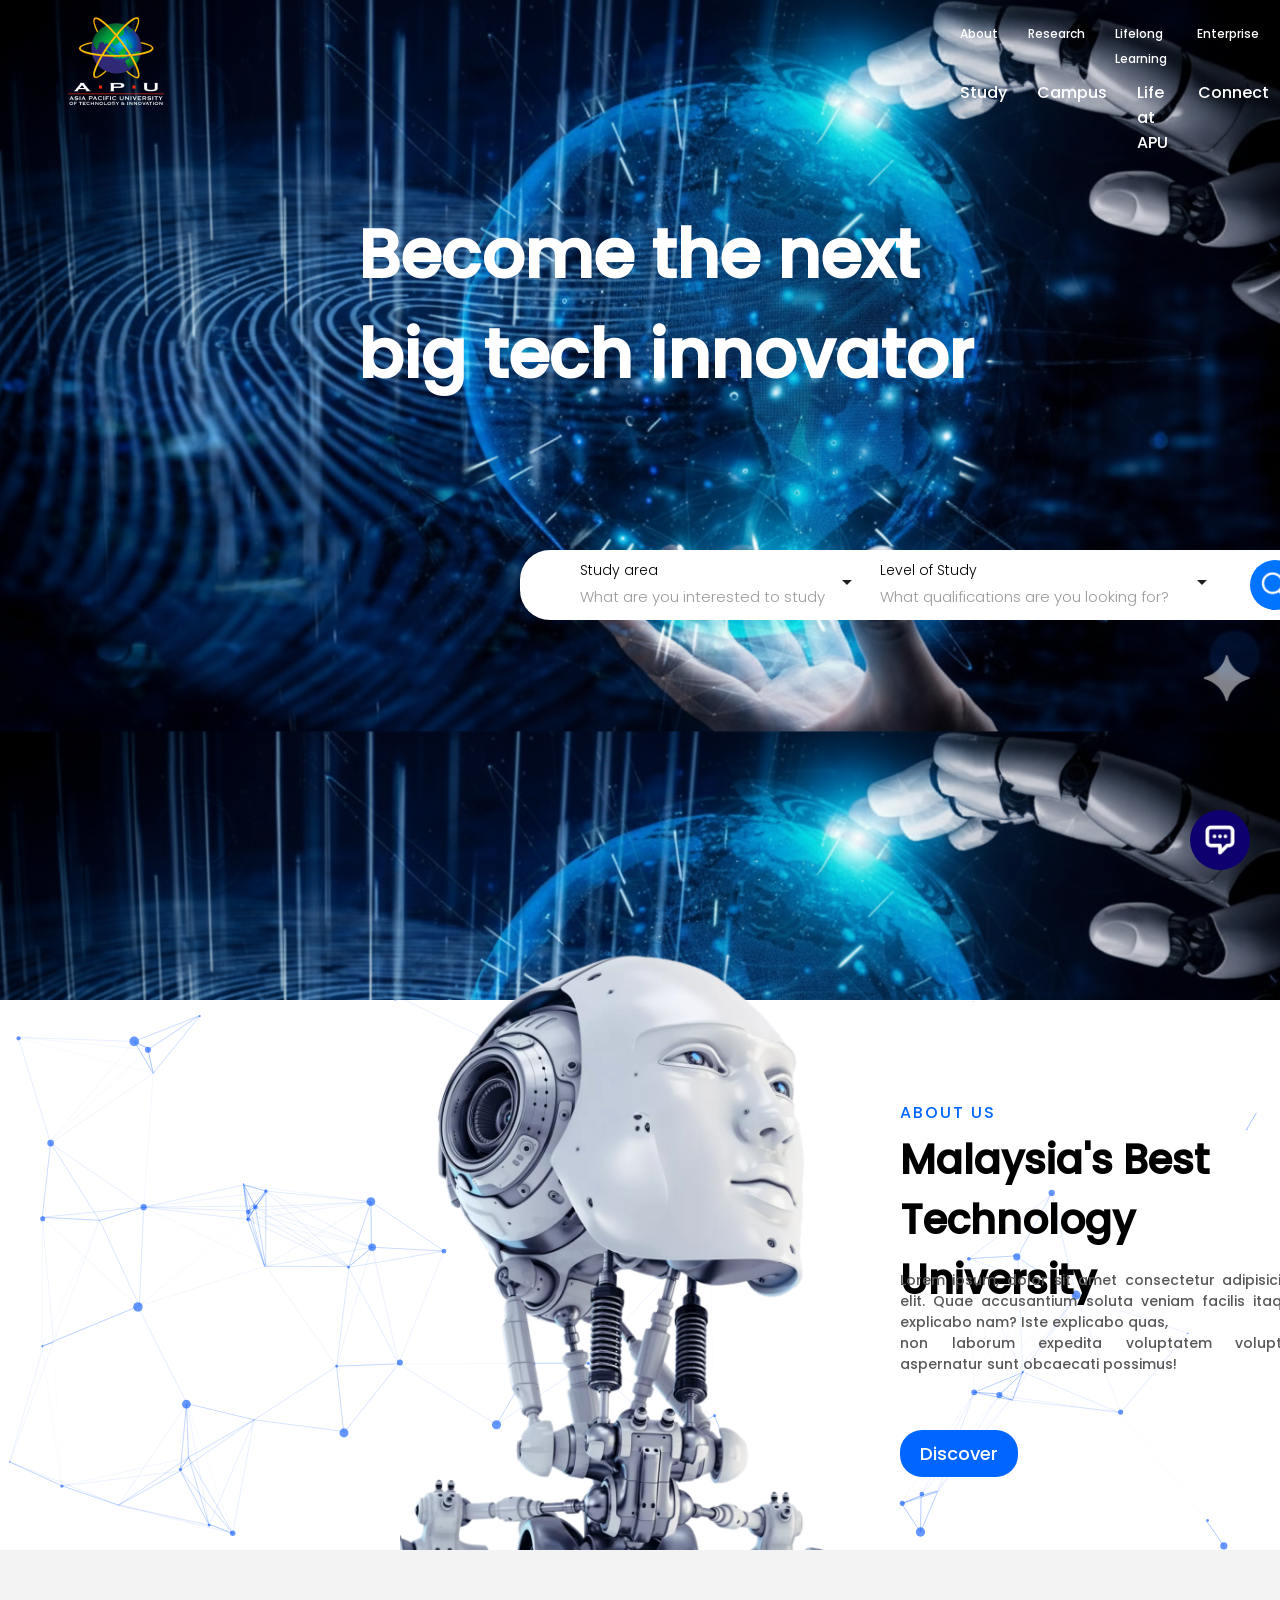
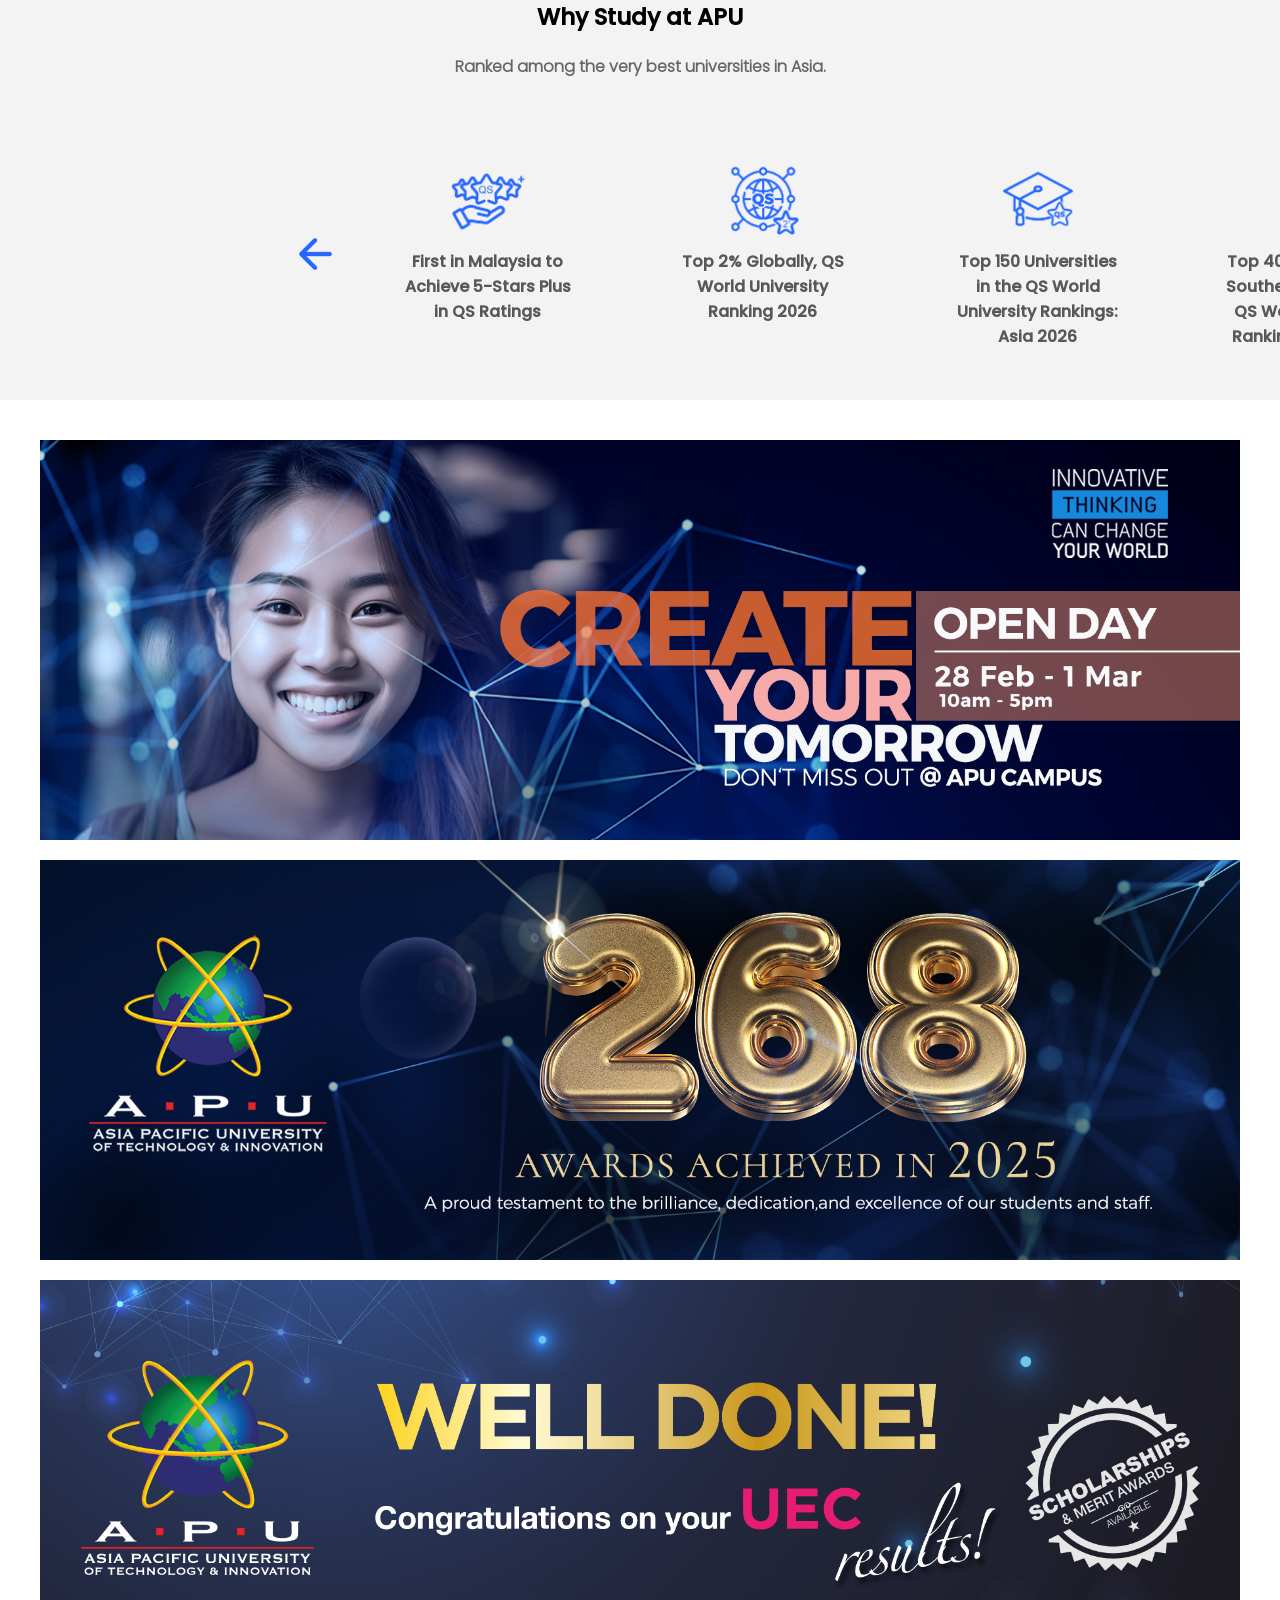
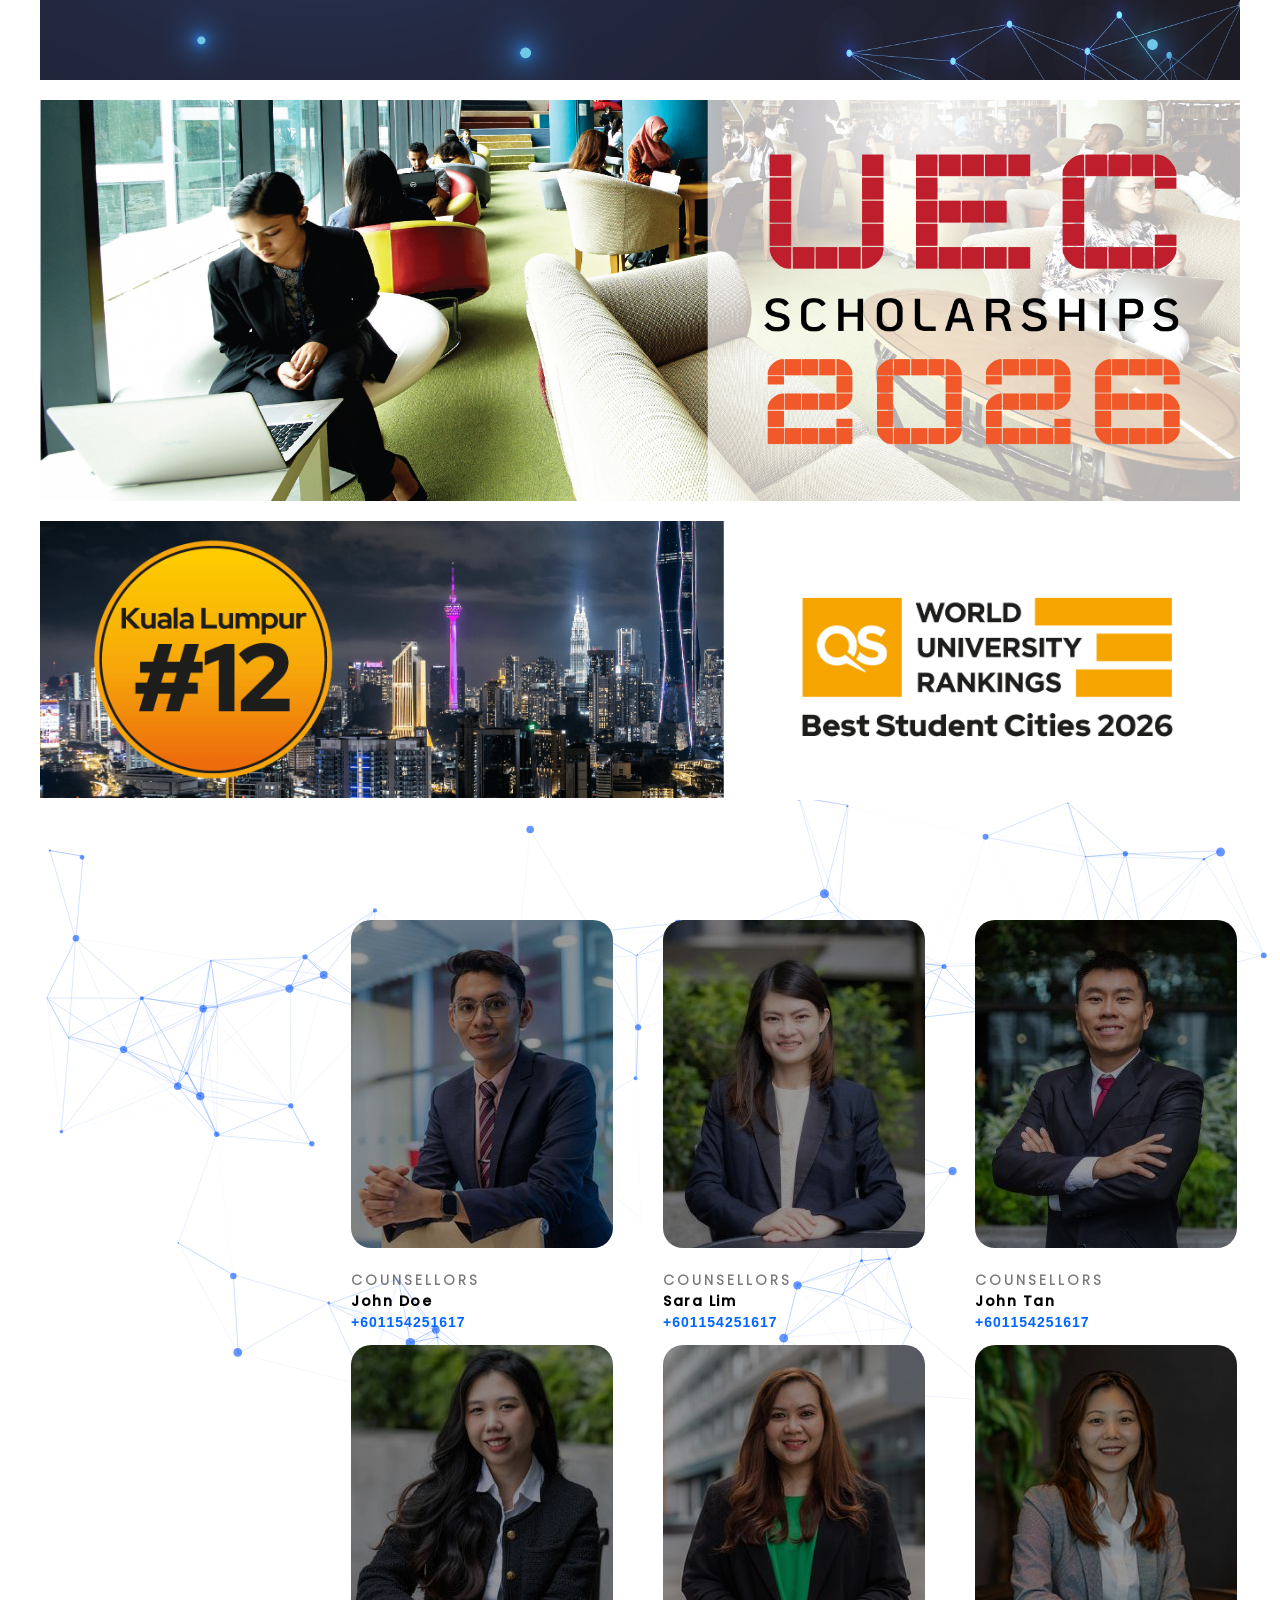
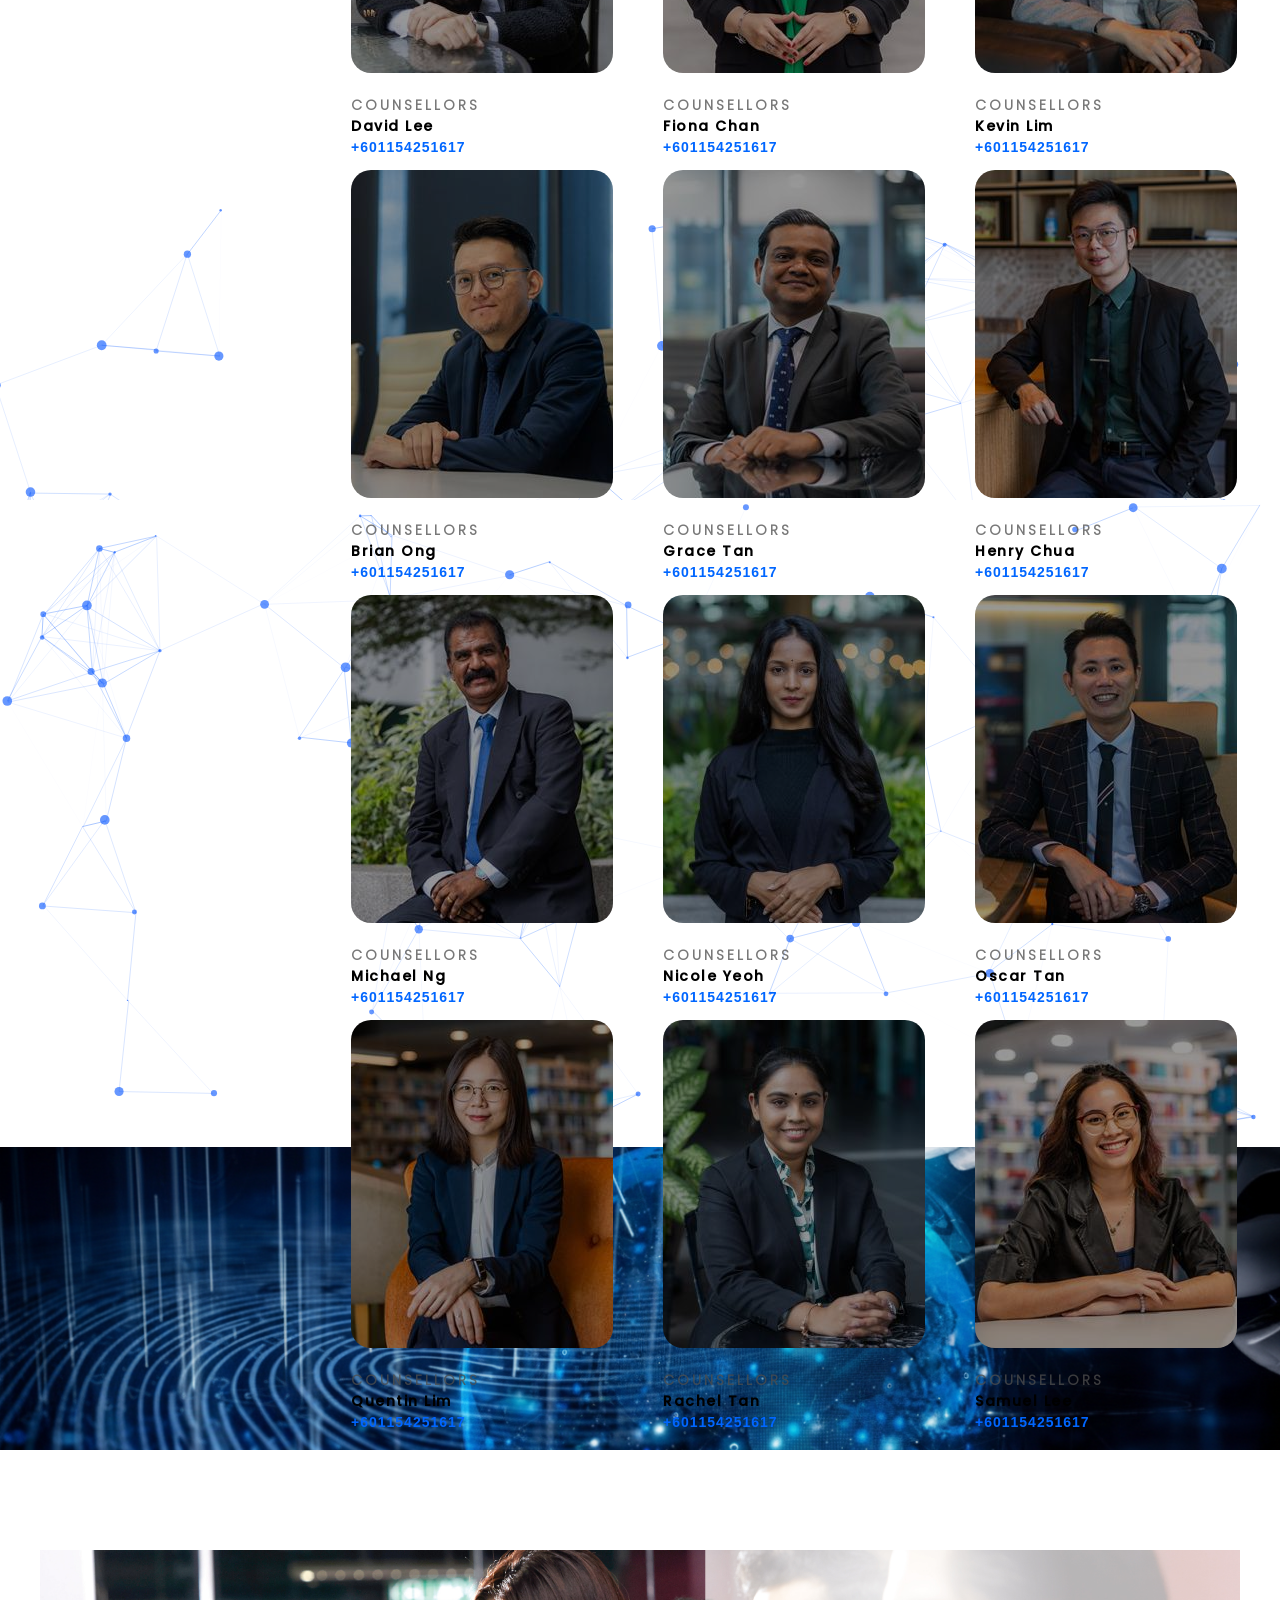
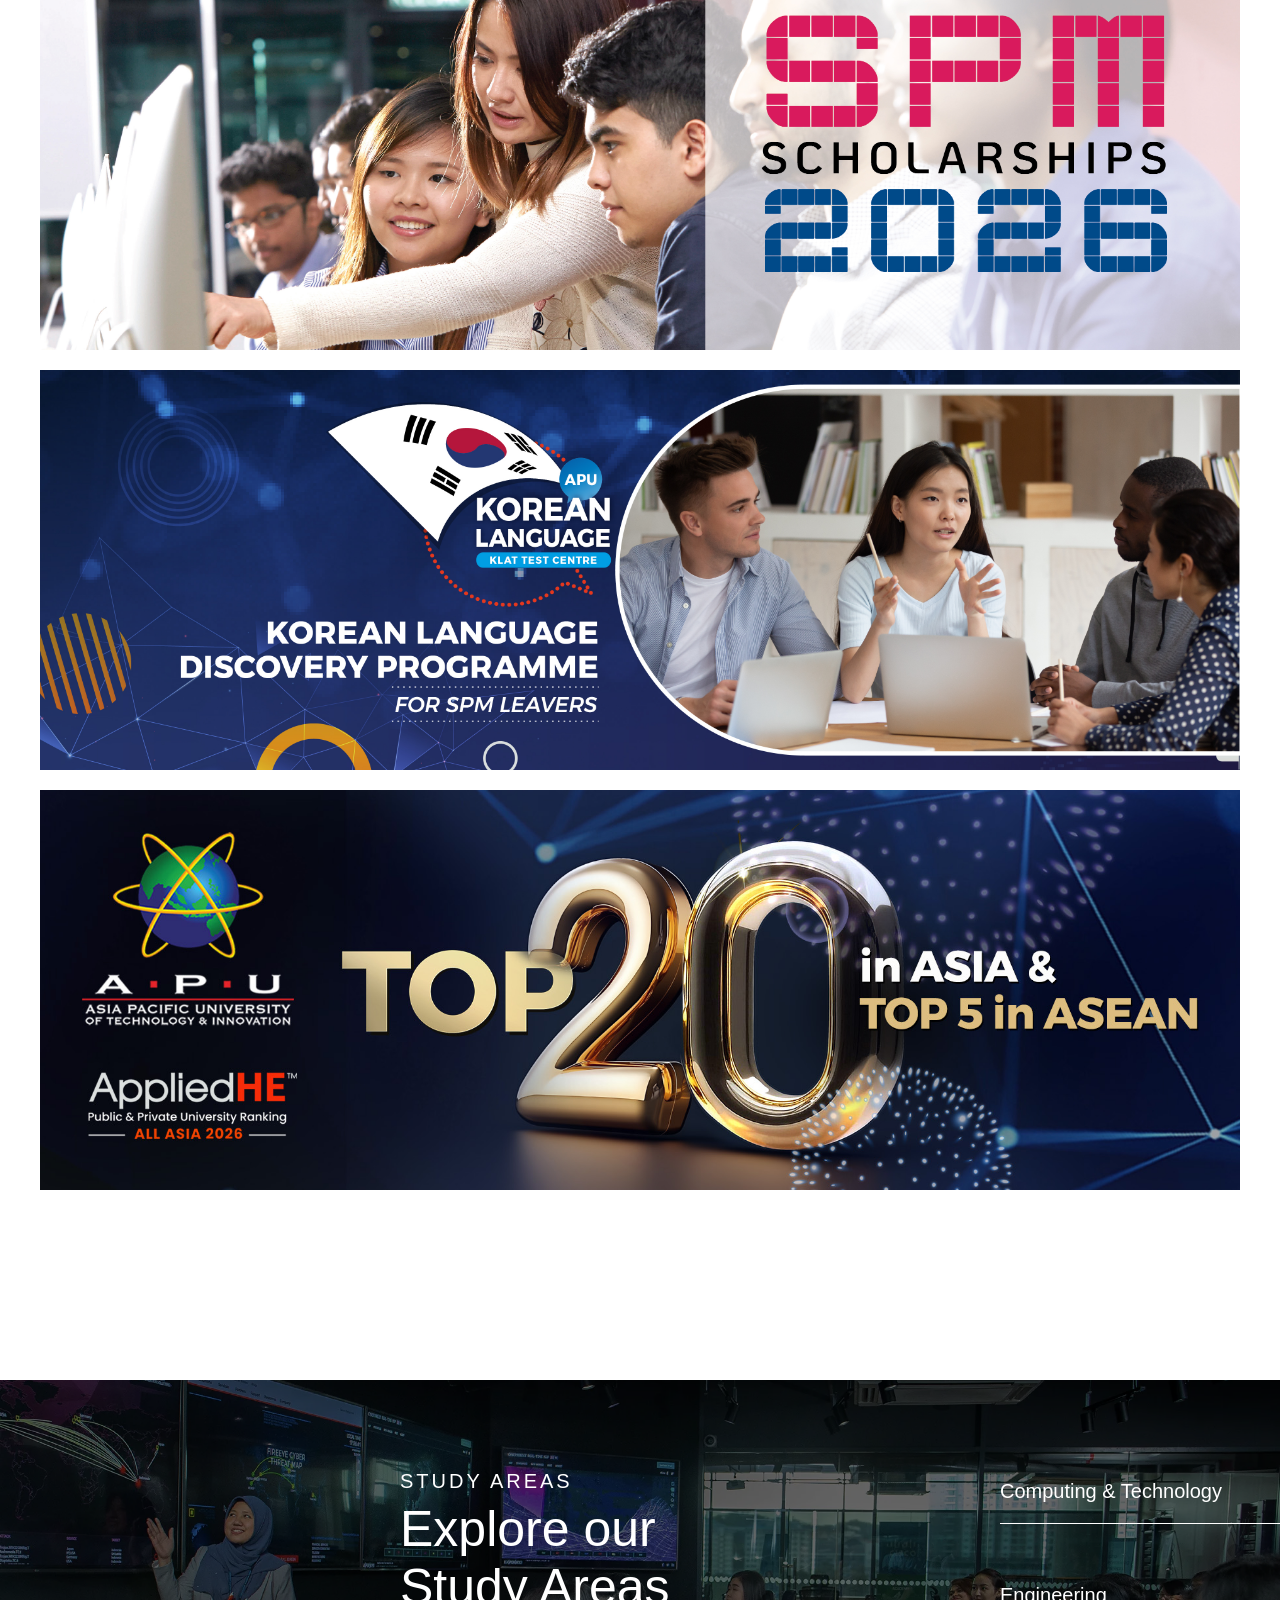
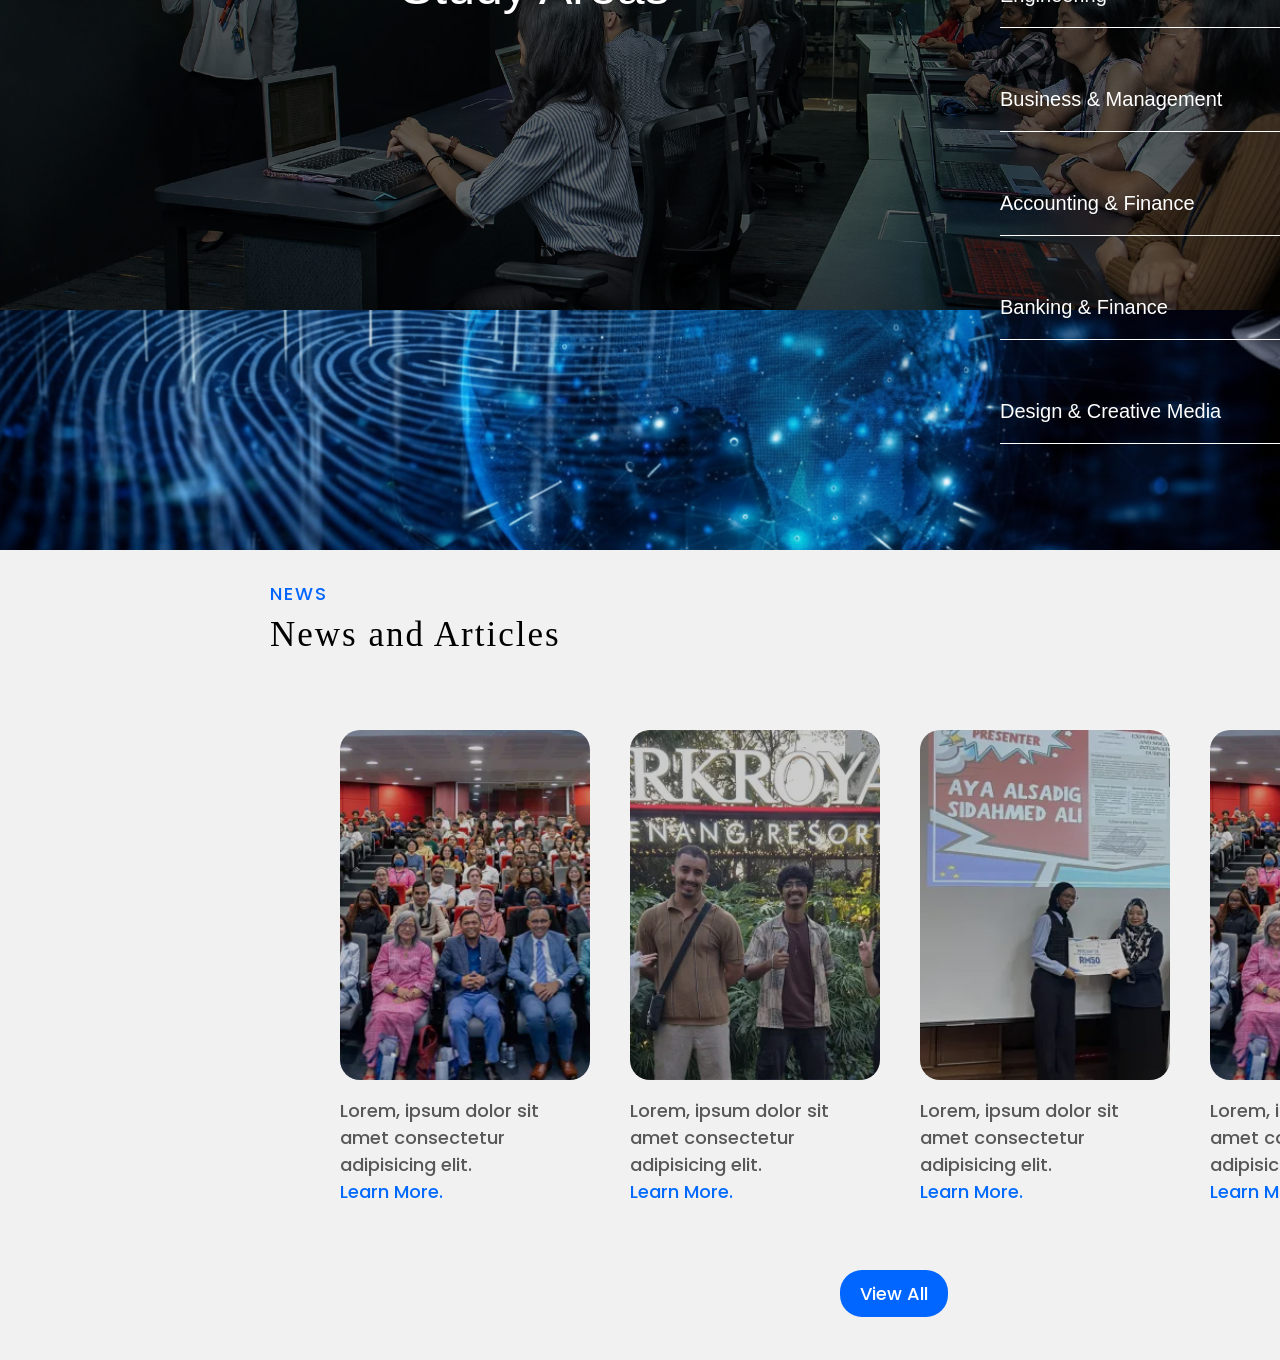
<file: Index.html>
<!DOCTYPE html>
<html lang="en">
<head>
    <meta charset="UTF-8">
    <meta name="viewport" content="width=device-width, initial-scale=1.0">
    <title>Asia Pacific University (APU)</title>
    <link rel="stylesheet" href="style.css">
     <link rel="icon" type="image/x-icon" href="Images/navbar-logo.png">
</head>
<body id="body">
    <!-- main -->
     <div class="container"  >
        <div id="studyDropdown" class="dropdown" ></div>
        <div id="studyDropdown2" class="dropdown2" >
            <ul id="studyDropdownul" >
                <li onmouseover="closeCourseDropdown(); closeScholarshipDropdown();closeapuDropdown();"><a href="">Chat with Counsellor</a></li><li><img src="Images/NorthEast.png" alt=""></li>
                <li onmouseover="closeCourseDropdown(); closeScholarshipDropdown();closeapuDropdown();"><a href="">Study Areas</a></li><li><img src="Images/NorthEast.png" alt=""></li>
                <li onmouseover="showCourseDropdown(); closeScholarshipDropdown();closeapuDropdown();"  ><a id="coursesLink"  href="">Courses</a></li><li><img src="Images/ArrowRight.png" alt=""></li>
                <li onmouseover="closeCourseDropdown(); closeScholarshipDropdown();closeapuDropdown();"><a href="">Intake Calendar</a></li><li><img src="Images/NorthEast.png" alt=""></li>
                <li onmouseover="closeCourseDropdown(); closeScholarshipDropdown();closeapuDropdown();"><a href="">Open Day</a></li><li><img src="Images/NorthEast.png" alt=""></li>
                <li onmouseover="closeCourseDropdown(); showScholarshipDropdown();closeapuDropdown();"><a href="">Scholarships & Financial Aids</a></li><li><img src="Images/ArrowRight.png" alt=""></li>
                <li onmouseover="closeCourseDropdown(); closeScholarshipDropdown();showapuDropdown();"><a href="">APU-DMU</a></li><li><img src="Images/ArrowRight.png" alt=""></li>
            </ul>
            <ul id="coursesDropDown" >
                <li><a href="">Overview</a></li>
                <li><a href="">Pre-University Foundation Studies</a></li>
                <li><a href="">Pre-University Diploma Studies</a></li>
                <li><a href="">Pre-University Certificate Studies</a></li>
                <li><a href="">Undergraduate Studies</a></li>
                <li><a href="">Postgraduate Master Degree Studies</a></li>
                <li><a href="">Postgraduate PhD Studies</a></li>
            </ul>
             <ul id="scholarshipsDropDown" >
                <li><a href="">Overview</a></li>
                <li><a href="">Merit Scholarships</a></li>
                <li><a href="">SPM Scholarships 2026</a></li>
                <li><a href="">UEC Scholarships 2026</a></li>
                <li><a href="">UEC Scholarships 2026 (Mandarin)</a></li>
                <li><a href="">Student Loans for Malaysian Students</a></li>
            </ul>
             <ul id="APU-DMUDropDown" >
                <li><a href="">APU-DMU Dual Degree Programme</a></li>
                <li><a href="">DMU - Our Partner in Quality</a></li>
            </ul>
            
              <ul id="campusDropdownul" >
                <li onmouseover="closawardsDropdown();closeUniversityDropdown();closesustainabilityDropdown()"><a href="">Discover</a></li><li><img src="Images/NorthEast.png" alt=""></li>
                <li onmouseover="showUniversityDropdown();closawardsDropdown();closesustainabilityDropdown()"><a href="">The University</a></li><li><img src="Images/ArrowRight.png" alt=""></li>
                <li onmouseover="showAwardsDropdown();closeUniversityDropdown();closesustainabilityDropdown()"><a href="">Awards & Recognition</a></li><li><img src="Images/ArrowRight.png" alt=""></li>
                <li onmouseover="closawardsDropdown();closeUniversityDropdown();closesustainabilityDropdown()"><a href="">Visit Our Campus</a></li><li><img src="Images/NorthEast.png" alt=""></li>
                <li onmouseover="closawardsDropdown();closeUniversityDropdown();closesustainabilityDropdown()"><a href="">Facilities</a></li><li><img src="Images/NorthEast.png" alt=""></li>
                <li onmouseover="closawardsDropdown();closeUniversityDropdown();opensustainabilityDropdown()"><a href="">Sustainability @ APU</a></li><li><img src="Images/ArrowRight.png" alt=""></li>
                <li onmouseover="closawardsDropdown();closeUniversityDropdown();closesustainabilityDropdown()"><a href="">Digital Learning Hub</a></li><li><img src="Images/NorthEast.png" alt=""></li>
            </ul>
            <ul id="universityDropdown">
                <li><a href="">Overview</a></li>
                <li><a href="">APIIT Education Group</a></li>
                <li><a href="">Our Story</a></li>
            </ul>
             <ul id="awardsDropdown">
                <li><a href="">Overview</a></li>
                <li><a href="">APU Notable Alumni</a></li>
            </ul>
            <ul id="sustainDropdown">
                <li><a href="">Overview</a></li>
                <li><a href="">Sustainability Committee @ APU</a></li>
                <li><a href="">Passion for Sustainability</a></li>
            </ul>
            <ul id="lifeDropdownul">
                <li onmouseover=" closereseidenceul();closetransport();closetransport()"><a href="">Discover</a></li><li><img src="Images/NorthEast.png" alt=""></li>
                <li onmouseover="showresidenceul();closetransport();"><a href="">APU Residence</a></li><li><img src="Images/ArrowRight.png" alt=""></li>
                <li onmouseover=" closereseidenceul();closetransport()"><a href="">Sports & Recreation</a></li><li><img src="Images/NorthEast.png" alt=""></li>
                <li onmouseover="closereseidenceul();closetransport()"><a href="">Clubs & Societies</a></li><li><img src="Images/NorthEast.png" alt=""></li>
                <li onmouseover="closereseidenceul();closetransport()"><a href="">Societies and Special Interest Groups (SIG)</a></li><li><img src="Images/NorthEast.png" alt=""></li>
                <li onmouseover="closereseidenceul();closetransport()"><a href="">APU Holiday Schedule</a></li><li><img src="Images/NorthEast.png" alt=""></li>
                 <li onmouseover=" closereseidenceul();showtransport()"><a href="">Transportation</a></li><li><img src="Images/ArrowRight.png" alt=""></li>
            </ul>    

            <ul id="residenceul">
                <li><a href="">Overview</a></li>
                <li><a href="">APU On-Campus Residence</a></li>
                <li><a href="">APU Off-Campus Residence</a></li>
                <li><a href="">Satellite Campus Residence @ TPM</a></li>
            </ul>
            <ul id="transportul">
                <li><a href="">APU Campus Connect</a></li>
                <li><a href="">Access Bus Shuttle Services</a></li>
                <li><a href="">Download Campus Connect Schedule</a></li>
            </ul>

            <ul id="connectul">
                <li onmouseover="closeInternationalDropdownul()"><a href="">Location & Contacts</a></li><li><img src="Images/NorthEast.png" alt=""></li>
                <li onmouseover="closeInternationalDropdownul()"><a href="">Student Services</a></li><li><img src="Images/NorthEast.png" alt=""></li>
                <li onmouseover="showInternationalDropdownul()"><a href="">International Students</a></li><li><img src="Images/ArrowRight.png" alt=""></li>
                <li onmouseover="closeInternationalDropdownul()"><a href="">Connect with Counsellors</a></li><li><img src="Images/NorthEast.png" alt=""></li>
                <li onmouseover="closeInternationalDropdownul()"><a href="">Student Services</a></li><li><img src="Images/NorthEast.png" alt=""></li>
                <li onmouseover="closeInternationalDropdownul()"><a href="">News Articles</a></li><li><img src="Images/NorthEast.png" alt=""></li>
                <li onmouseover="closeInternationalDropdownul()"><a href="">Career Centre</a></li><li><img src="Images/NorthEast.png" alt=""></li>
            </ul>
            <ul id="InternationalDropdownul">
                <li><a href="">Guide For New APU Students</a></li>
                <li><a href="">International Students Guide</a></li>
                <li><a href="">International Students Application Procedure</a></li>
                <li><a href="">Study in Malaysia</a></li>
                <li><a href="">Graduate Pass for International Students - APU</a></li>
            </ul>
        </div>
        <div id="campusDropdown" class="dropdown"></div>
        <div id="campusDropdown2" class="dropdown2"></div>
        <div id="lifeDropdown" class="dropdown" ></div>
        <div id="lifeDropdown2" class="dropdown2" ></div>
        <div id="connectDropdown" class="dropdown"></div>
        <div id="connectDropdown2" class="dropdown2"></div>
        <img class="logo"  id = "logo" src="Images/ApuLogoDark.png" alt="">
        <ul class="topNav" id="topNav">
            <li><a id="aboutLink" href="">About</a></li>
            <li><a id="researchLink" href="">Research</a></li>
            <li><a id="lifelongLink" href="">Lifelong Learning</a></li>
            <li><a id="enterpriseLink"href="">Enterprise</a></li>
            <li><a id="partnersLink"href="">Partners</a></li>
        </ul>
        <ul class="bottomNav" id="bottomNav">
            <li><a href="" id="study" onmouseover="dropdown1()">Study</a></li>
            <li><a href="" id="campus" onmouseover="dropdown2()">Campus</a></li>
            <li><a href="" id="life" onmouseover="dropdown3()">Life at APU</a></li>
            <li><a href="" id="connect" onmouseover="dropdown4()">Connect</a></li>
            <li><a href=""><img src="Images/Search.png" alt=""></a></li>
        </ul>
        <h1 class="title">Become the next <br> big tech innovator</h1>
        <div class="select">
<p class="subTxt">Study area</p>
<img class="downArrow" src="Images/arrow_drop_down_24dp_1F1F1F_FILL0_wght400_GRAD0_opsz24.png" alt="">

            <select id="sub" class="sub" name="fruits">         
        <option value=""><p>Study area></p></option>
        
        <option value="1">Accounting & Finance</option>
        <option value="2">Business Management</option>
        <option value="3">Marketing & Advertising</option>
        <option value="4">Economics & Policy</option>
        <option value="5"> Computercience & IT</option>
        <option value="6">Physics & Astronomy</option>
  </select>
   <h3 id="studyTxt">What are you interested to study</h3>
   <p class="subTxt2">Level of Study</p>
    <img class="downArrow2" src="Images/arrow_drop_down_24dp_1F1F1F_FILL0_wght400_GRAD0_opsz24.png" alt="">
            <select id="level" class="los" name="fruits">
        <option value="">Level of Study    ></option>
        <option value="1">Pre-University</option>
        <option value="2">Undergraduate</option>
        <option value="3">Post-Graduate</option>
  </select>
  
   <h3 class="h32" id="studyTxt2">What qualifications are you looking for?</h3>
        </div>

       
      <img class="search" src="Images/Search.png" alt="">
    

      <button class="sideButtons">Apply Now!</button>
      <button class="sideButtons" id="sideButtons2">Enquire Now!</button>
     </div>
<div class="closedropdownhitbox"  onmouseover="closeDropdown()"></div>

<div class="about">
    <div id="particles-js">
    <img src="Images/left_home_aboutus_md.png.png" alt="">
    <p class="abtText">ABOUT US</p>

    <h1>Malaysia's Best <br> Technology University</h1>
    <p class="abtPara">Lorem ipsum, dolor sit amet consectetur adipisicing elit. Quae accusantium soluta veniam facilis itaque explicabo nam? Iste explicabo quas,<br> non laborum expedita voluptatem voluptas aspernatur sunt obcaecati possimus!</p>
    <button>Discover</button>
    </div>  
</div>

<!-- Why study at APU -->
<div class="reason">
    <h3>Why Study at APU</h3>
    <h4>Ranked among the very best universities in Asia.</h4> 
    <ul class="reasonsUl">
        <li><img src="Images/First.png" alt=""><h5>First in Malaysia to Achieve 5-Stars Plus in QS Ratings</h5></li>
        <li><img src="Images/Second.png" alt=""><h5>Top 2% Globally, QS World University Ranking 2026</h5></li>
        <li><img src="Images/Third.png" alt=""><h5>Top 150 Universities in the QS World University Rankings: Asia 2026</h5></li>
        <li><img src="Images/Fourth.png" alt=""><h5>Top 40 Universities in Southeast Asia in the QS World University Rankings: Asia 2026</h5></li>
    </ul>
    <img class="BlueArrowLeft" src="Images/BlueLeftArrow.png" alt=""> <img class="BlueArrowRight" src="Images/BlueRightArrow.png" alt="">
</div>

<div class="msgBtn"><img src="Images/Message.png" alt=""></div>

<div class="imgBanners">
    <img src="Images/Banner1.jpg" alt="">
    <img src="Images/Banner2.jpeg" alt="">
    <img src="Images/Banner3.jpg" alt="">
    <img src="Images/Banner4.jpg" alt="">
    <img src="Images/Banner5.png" alt="">
</div>

<div class="counsellors">
    <div id="particles-js2" class="particlesCounsellors1"></div>
    <div id="particles-js3" class="particlesCounsellors2"></div>
    <div id="particles-js4" class="particlesCounsellors3"></div>

   <ul class="counsellorImg">
    <li><img src="Images/Counselors/1.jpg" alt=""> 
        <h5>COUNSELLORS <br><span>John Doe</span><br><span class="phone">+601154251617</span></h5>
    </li>
    <li><img src="Images/Counselors/2.jpg" alt="">
        <h5>COUNSELLORS <br><span>Sara Lim</span><br><span class="phone">+601154251617</span></h5>
    </li>
    <li><img src="Images/Counselors/3.jpg" alt="">
        <h5>COUNSELLORS <br><span>John Tan</span><br><span class="phone">+601154251617</span></h5>
    </li>
    <li><img src="Images/Counselors/4.jpg" alt="">
        <h5>COUNSELLORS <br><span>Mary Wong</span><br><span class="phone">+601154251617</span></h5>
    </li>
    <li><img src="Images/Counselors/5.jpg" alt="">
        <h5>COUNSELLORS <br><span>David Lee</span><br><span class="phone">+601154251617</span></h5>
    </li>
    <li><img src="Images/Counselors/6.jpg" alt="">
        <h5>COUNSELLORS <br><span>Fiona Chan</span><br><span class="phone">+601154251617</span></h5>
    </li>
    <li><img src="Images/Counselors/7.jpg" alt="">
        <h5>COUNSELLORS <br><span>Kevin Lim</span><br><span class="phone">+601154251617</span></h5>
    </li>
    <li><img src="Images/Counselors/8.jpg" alt="">
        <h5>COUNSELLORS <br><span>Linda Ho</span><br><span class="phone">+601154251617</span></h5>
    </li>
    <li><img src="Images/Counselors/9.jpg" alt="">
        <h5>COUNSELLORS <br><span>Brian Ong</span><br><span class="phone">+601154251617</span></h5>
    </li>
    <li><img src="Images/Counselors/10.jpg" alt="">
        <h5>COUNSELLORS <br><span>Grace Tan</span><br><span class="phone">+601154251617</span></h5>
    </li>
    <li><img src="Images/Counselors/11.jpg" alt="">
        <h5>COUNSELLORS <br><span>Henry Chua</span><br><span class="phone">+601154251617</span></h5>
    </li>
    <li><img src="Images/Counselors/12.jpg" alt="">
        <h5>COUNSELLORS <br><span>Jessica Lim</span><br><span class="phone">+601154251617</span></h5>
    </li>
    <li><img src="Images/Counselors/13.jpg" alt="">
        <h5>COUNSELLORS <br><span>Michael Ng</span><br><span class="phone">+601154251617</span></h5>
    </li>
    <li><img src="Images/Counselors/14.jpg" alt="">
        <h5>COUNSELLORS <br><span>Nicole Yeoh</span><br><span class="phone">+601154251617</span></h5>
    </li>
    <li><img src="Images/Counselors/15.jpg" alt="">
        <h5>COUNSELLORS <br><span>Oscar Tan</span><br><span class="phone">+601154251617</span></h5>
    </li>
    <li><img src="Images/Counselors/16.jpg" alt="">
        <h5>COUNSELLORS <br><span>Patricia Lau</span><br><span class="phone">+601154251617</span></h5>
    </li>
    <li><img src="Images/Counselors/17.jpg" alt="">
        <h5>COUNSELLORS <br><span>Quentin Lim</span><br><span class="phone">+601154251617</span></h5>
    </li>
    <li><img src="Images/Counselors/18.jpg" alt="">
        <h5>COUNSELLORS <br><span>Rachel Tan</span><br><span class="phone">+601154251617</span></h5>
    </li>
    <li><img src="Images/Counselors/19.jpg" alt="">
        <h5>COUNSELLORS <br><span>Samuel Lee</span><br><span class="phone">+601154251617</span></h5>
    </li>
    <li><img src="Images/Counselors/20.jpg" alt="">
        <h5>COUNSELLORS <br><span>Tina Wong</span><br><span class="phone">+601154251617</span></h5>
    </li>
</ul>
</div>

<div class="imgBanners2">
    <img src="Images/Banner6.jpg" alt="">
    <img src="Images/Banner7.jpg" alt="">
    <img src="Images/Banner8.jpg" alt="">
</div>
<div class="firstFooter">
    <img class="footerImg" src="Images/BackGroundForBottom.png" alt="">
    <h4>STUDY AREAS</h4>
    <h3>Explore our <br> Study Areas</h3>
    <ul class="footerSubjects">
        <li>Computing &amp; Technology</li>
        <li>Engineering</li>
        <li>Business &amp; Management</li>
        <li>Accounting &amp; Finance</li>
        <li>Banking &amp; Finance</li>
        <li>Design &amp; Creative Media</li>
        <li>Digital Marketing &amp; Media</li>
        <li>Actuarial Studies</li>
    </ul>
</div>


<div class="news">
    <h6 class="newsTxt">NEWS</h6>
    <h6 class="newsTxt2">News and Articles</h6>
    <ul class="newsUL">
        <li><img src="Images/Links4.png" alt=""> <p>Lorem, ipsum dolor sit amet consectetur adipisicing elit. <br><span> Learn More.</span></p></li>
        <li><img src="Images/Links2.png" alt=""><p>Lorem, ipsum dolor sit amet consectetur adipisicing elit. <br> <span> Learn More.</span></p></li>
        <li><img src="Images/Links3.png" alt=""><p>Lorem, ipsum dolor sit amet consectetur adipisicing elit. <br> <span> Learn More.</span></p></li>
        <li><img src="Images/Links4.png" alt=""><p>Lorem, ipsum dolor sit amet consectetur adipisicing elit. <br> <span> Learn More.</span></p></li>
    </ul>
    <a href="" class="ViewAll">View All</a>
</div>


    <!-- script -->
     <script type="text/javascript" src="particles.js"></script>
     <script type="text/javascript" src="app.js"></script>
     <script src="script.js"></script>
</body>
</html>
</file>
<file: style.css>
@font-face {
    font-family: 'Poppins';
    src: url(Poppins/Poppins-Medium.ttf);
}
@font-face {
    font-family: 'Poppinsl';
    src: url(Poppins/Poppins-Light.ttf);
}
*{
    margin: 0;
    padding: 0;
    box-sizing: border-box;
    font-family: 'Poppins', sans-serif;
}
body{
    background-image: url("Images/Background.png");
    background-size: cover;
    overflow-x: hidden;
    height: 8vh;
}
.title{
    color: white;
    font-size: 67px;
    text-align: left;
    position: absolute;
    margin-left: 28%;
    margin-top: 16%;
}
.logo{
    position: absolute;
    margin-left: 68px;
    margin-top: 17px;
    z-index: 20;
}
.topNav{
    position: absolute;
    list-style: none;
    display: flex;
    gap: 30px;
    margin-left: 75%;
    margin-top: 20px;
    z-index: 20;
}
.topNav li a{
    color: white;
    text-decoration: none;
    font-size: 12px;
}
.topNav li a:hover{
    color: rgb(0, 140, 255);
}
.bottomNav{
    position: absolute;
    list-style: none;
    display: flex;
    gap: 30px;
    margin-left: 75%;
    margin-top: 80px;
    z-index: 100;
}
.bottomNav li a{
    color: white;
    text-decoration: none;
    font-size: 16px;
}
.bottomNav li a img{
    width: 20px;
}
.bottomNav li a:hover{
    text-decoration: underline rgb(0, 140, 255) 3px;
    color: rgb(0, 140, 255);
}
.select{
    background: white;
    border-radius: 30px;
    width: 800px;
    height: 70px;
    position: absolute;
    margin-top: 550px;
    margin-left: 520px;
}
.los{
    position: absolute;
    margin-left: 350px;
    margin-top: 5px;
    width: 200px;
    border: none;
     border: none;             /* removes default border */
    outline: none; 
    padding: 10px;  
    padding-right: 350px;
    appearance: none;  
    font-family: 'Poppinsl';
    background: transparent;
}
.sub{
    background: transparent;
    position: absolute;
    margin-left: 50px;
    margin-top: 5px;
    width: 200px;
    border: none;
    border: none;             /* removes default border */
    outline: none; 
    padding: 10px;  
    padding-right: 280px; 
    appearance: none;  
    font-family: 'Poppinsl';
}
.search{
    position: absolute;
    width: 50px;
    margin-top: 560px;
    margin-left: 1250px;
    background: rgb(0, 115, 255);
    padding: 10px;
    border-radius: 50%;
    z-index: 1;
    transition: 0.2s;
}
.search:hover{
    background: rgb(0, 85, 255);
    cursor: pointer;
}
.sideButtons{
    position: fixed;
    width: 120px;
    background-color: rgb(0, 102, 255);
    color: white;
    margin-left: 1830px;
    transform: rotate(-90deg);
    margin-top: 200px;
    padding: 1px;
    height: 40px;
    border-radius: 8px;
    font-size: 14px;
    z-index: 1000;
}
#sideButtons2{
    margin-top: 330px;
}
.sideButtons:hover{
    background-color: rgba(0, 110, 255, 0.696);
}
.select h3{
    color: rgba(88, 88, 88, 0.596);
    position: absolute;
    margin-top: 35px;
    font-size: 15px;
    margin-left: 60px;
    font-weight: lighter;
    font-family: 'Poppinsl';
}
.select .h32{
    margin-left: 360px;
}
.subTxt{
   position: absolute;
    margin-left: 50px;
    font-size: 14px;
    z-index: 2;
    width: 200px;
    border: none;
     border: none;             /* removes default border */
    outline: none; 
    padding: 10px;  
    appearance: none;  
    font-family: 'Poppinsl';
}
.subTxt2{
    position: absolute;
    margin-left: 350px;
    font-size: 14px;
    z-index: 2;
    width: 200px;
    border: none;
     border: none;             /* removes default border */
    outline: none; 
    padding: 10px;  
    appearance: none;  
    font-family: 'Poppinsl';
}
.downArrow{
    position: absolute;
    margin-left: 315px;
    margin-top: 20px;
}
.downArrow2{
    position: absolute;
    margin-left: 670px;
    margin-top: 20px;
}
.dropdown{
    background: rgb(255, 255, 255);
    position: absolute;
    width: 100%;
    height: 0px; 
    /* 150 */
    z-index: 6;
    transition: 0.5s;
}
.dropdown2{
    background: rgb(243, 243, 243);
    position: absolute;
    width: 100%;
    height: 0px;
    /* 700 */
    z-index: 5;
    transition: 0.5s;
}
.closedropdownhitbox{
    background-color: none;
    width: 100%;
    height: 400px;
    position: absolute;
    margin-top: 600px;
}
#studyDropdown2 ul{
    z-index: 20;
    visibility: hidden;
    position: absolute;
    margin-top: 140px;
    font-size: 16px;
    list-style: none;
    margin-left: 15px;
    border-right: 1px solid rgb(196, 196, 196);
   
}
#studyDropdown2 ul li{
    margin-top: 10px;
    
}
#studyDropdown2 ul li img{
    position: absolute;
    margin-top: -55px;
    width: 20px;
    margin-left: 450px
    
}
#studyDropdown2 ul li a {
    display: inline-block;       /* needed to control width */
    width: 500px;                /* fixed width for all links */
    color: rgb(18, 18, 18);
    text-decoration: none;       /* remove default underline */
    border-bottom: 1px solid rgb(207, 207, 207); /* custom underline */
    padding: 20px 20px;
    background-color: rgb(243, 243, 243);
    text-align: left;          /* optional: center text in fixed width */
}
#studyDropdown2 ul li a:hover {
    background-color: rgb(0, 102, 255);
    color: white;
}
#studyDropdownul{
    z-index: 100;
}
#coursesDropDown{
    z-index: 1;
    
}
#coursesDropDown li{
    z-index: 20;
    margin-left: 500px;
}
#scholarshipsDropDown{
    z-index: 1;
    
}
#scholarshipsDropDown li{
    z-index: 20;
    margin-left: 500px;
}
#APU-DMUDropDown{
    z-index: 1;
}
#APU-DMUDropDown li{
    z-index: 20;
    margin-left: 500px;
}
#universityDropdown li{
    z-index: 20;
    margin-left: 500px;
}
#awardsDropdown li{
     z-index: 20;
    margin-left: 500px;
}
#sustainDropdown li{
    z-index: 20;
    margin-left: 500px;
}
#lifeDropdown2{
    z-index: 3;
}
#lifeDropdownul{
    position: absolute;
    z-index: 1000;
}
#lifeDropdownul li{
    z-index: 1000;
}
#residenceul{
    position: absolute;
    z-index: 2;
}
#residenceul li{
    z-index: 1;
    margin-left: 500px;
}
#transportul li{
    margin-left:500px; 
}
#lifeDropdown2{
    z-index: 3;
}
#connectDropdown2{
    z-index: 3;
}
#InternationalDropdownul li{
    margin-left: 500px;
}
.about{
    position: absolute;
    margin-top: 1000px;
    background: white;
    width: 100%;
    height: 550px;
}
.about img{
    position: absolute;
    margin-left: 400px;
    height: 600px;
    margin-top: -49px;
}
.abtText{
    position: absolute;
    margin-left: 900px;
    margin-top: 100px;
    width: 400px;
    font-size: 16px;
    letter-spacing: 2px;
    color: rgb(0, 102, 255);
}
.about h1{
    position: absolute;
    margin-left: 900px;
    margin-top: 130px;
    font-size: 40px;
}
.abtPara{
    position: absolute;
    margin-left: 900px;
    margin-top: 270px;
    text-align: justify;
    width: 400px;
    font-size: 14px;
    color: rgb(88, 88, 88);
}
.about button{
    position: absolute;
    margin-left: 900px;
    margin-top: 430px;
    padding: 10px 20px;
    background-color: rgb(0, 102, 255);
    color: white;
    border: none;
    border-radius: 22px;
    font-size: 18px;
    transition: 0.2s;
}
.about button:hover{
    background-color: rgb(0, 81, 187);
    cursor: pointer;
}
#particles-js{
    width: 100%;
    height: 100%;
    background-color: rgb(255, 255, 255);
}
.reason{
    position: absolute;
    margin-top: 1550px;
    width: 100%;
    height: 481px;
    background-color: rgb(243, 243, 243);
}
.reason h3{
    text-align: center;
    padding-top: 50px;
    font-size: 23px;
}
.reason h4{
    margin-top: 20px;
    color: rgb(103, 103, 103);
    text-align: center;
    font-family: 'Poppinsl';
}
.reasonsUl {
  display: flex;
  justify-content: center; /* centers items horizontally */
  gap: 100px;
  margin-top: 80px;
  margin-left: 400px;
  width: 1000px;
  overflow: hidden;
}

.reasonsUl li {
  display: flex;
  flex-direction: column;  /* image on top, text below */
  align-items: center;     /* centers image + text */
  text-align: center;
  width: 250px;           /* optional: set a fixed width for each item */
}
.reasonsUl li h5{
    margin-top: 10px;
    font-size: 16px;
    color: rgb(88, 88, 88);
}
.reasonsUl li img{
    width: 80px;
}
.BlueArrowLeft{
    position: absolute;
    margin-top: -120px;
    margin-left: 290px;
    width: 50px;
    transition: 0.3s;
}
.BlueArrowLeft:hover{
    position: absolute;
    margin-top: -130px;
    margin-left: 290px;
    width: 60px;
    cursor: pointer;
}

.BlueArrowRight{
    position: absolute;
    margin-top: -120px;
    margin-left: 1470px;
    width: 50px;
    transition: 0.3s;
}
.BlueArrowRight:hover{
    position: absolute;
    margin-top: -130px;
    margin-left: 1470px;
    width: 60px;
    cursor: pointer;
}
.msgBtn{
    position: fixed;
    width: 60px;
    height: 60px;
    background-color: rgb(15, 0, 111);
    border-radius: 50%;
    bottom: 30px;
    right: 30px;
    z-index: 1000;
    transition: 0.3s;
}
.msgBtn:hover{
    background-color: rgb(0, 81, 187);
    cursor: pointer;
}
.msgBtn img{
    width: 30px;
    margin-top: 15px;
    margin-left: 15px;
}
.imgBanners img{
    width: 1200px;
    align-items: center;
}
.imgBanners{
    justify-content: center;
    align-items: center;
    background-color: white;
    width: 100%;
    position: absolute;
    margin-top: 2000px;
    margin-left: 0px;
    display: flex;
    gap: 20px;
    flex-direction: column;
    padding-top: 40px;
    padding-bottom: 40px;
}
.counsellors{
    position: absolute;
    width: 100%;
    background-color: rgb(255, 255, 255);
    height: 1800px;
    margin-top: 4000px;
}
.particlesCounsellors1{
    position: absolute;
    width: 100%;
    background-color: rgb(255, 255, 255);
}
.particlesCounsellors2{
    position: absolute;
    margin-top: 1000px;
    width: 100%;
    background-color: rgb(255, 255, 255);
}
.particlesCounsellors3{
    position: absolute;
    width: 100%;
    margin-top: 1300px;
    background-color: rgb(255, 255, 255);
}
.counsellorImg{
    position: absolute;
    display: flex;
    flex-wrap: wrap;
    justify-content: center;
    gap: 50px;
    margin-left: 300px;
    margin-top: 120px;
    width: 1300px;
    list-style: none;
}
.counsellorImg img{
   filter:brightness(60%);
   position: relative;
   border-radius: 20px;
   transition: 0.5s;
   margin-bottom: 40px;
}
.counsellorImg img:hover{
   filter:brightness(100%);
   position: relative;
   border-radius: 20px;
}
.counsellorImg h5{
    position: absolute;
    font-family: 'Poppinsl';
    color: rgba(78, 78, 78, 0.759);
    letter-spacing: 3px;
    font-size: 14px;
    margin-top: -25px;
    z-index: 100;
}
.counsellorImg span{
    color: rgb(0, 0, 0);
    letter-spacing: 1.5px;
    margin-bottom: 8px;
}
.counsellorImg .phone{
    color: rgb(0, 102, 255);
    letter-spacing: 1px;
    font-family: Verdana, Geneva, Tahoma, sans-serif;
}
.imgBanners2 img{
    width: 1200px;
    align-items: center;
}
.imgBanners2{
    justify-content: center;
    align-items: center;
    background-color: white;
    width: 100%;
    position: absolute;
    margin-top: 6250px;
    margin-left: 0px;
    display: flex;
    gap: 20px;
    flex-direction: column;
    padding-top: 100px;
    padding-bottom: 200px;
}
.footerImg{
    position: absolute;
    margin-top: 7780px;
    width: 100%;
    filter: brightness(40%);   
}
.firstFooter h3{
    position: absolute;
    margin-top: 7900px;
    margin-left: 400px;
    color: white;
    font-size: 50px;
    font-family: Verdana, Geneva, Tahoma, sans-serif;
    font-weight: 2;
}
.firstFooter h4{
    position: absolute;
    margin-top: 7870px;
    margin-left: 400px;
    color: white;
    font-size: 20px;
    letter-spacing: 3px;
    font-family: Verdana, Geneva, Tahoma, sans-serif;
    font-weight: 2;
}
.footerSubjects{
    position: absolute;
    margin-top: 7880px;
    display: flex;
    gap: 60px;
    margin-left: 1000px;
    flex-direction: column;
    list-style: none;
    height: 600px;
    overflow: scroll;
    scrollbar-width: none;
    scrollbar-color: rgba(0, 0, 0, 0) rgba(0, 0, 0, 0);
}
.footerSubjects li{
    color: white;
    font-family: Verdana, Geneva, Tahoma, sans-serif;
    font-size: 20px;
    font-weight: 1;
    width: 500px;
    border-bottom: 1px solid white;
    padding-bottom: 20px;
    transition: 0.3s;
}
.footerSubjects li:hover{
    background-color: rgba(255, 255, 255, 0.176);
    padding-bottom: 25px;

   
}
.newsTxt{
    position: absolute;
    margin-left: 270px;
    margin-top: 30px;
    font-size: 18px;
    letter-spacing: 2px;
    font-weight: 2;
    color: rgb(0, 102, 255);
}
.news{
    position: absolute;
    width: 100%;
    height: 90vh;
    background-color: rgb(241, 241, 241);
    margin-top: 8550px;
}
.newsTxt2{
    position: absolute;
    margin-left: 270px;
    margin-top: 65px;
    font-size: 35px;
    letter-spacing: 2px;
    font-weight: 10;
    font-family: 'Verdana';
}
.newsUL{
    position: absolute;
    display: flex;
    gap: 40px;
    margin-left: 340px;
    margin-top: 180px;
    list-style: none;
}
.newsUL li img{ 
    width: 250px;
    border-radius: 20px;
    filter: brightness(80%);
    transition: 0.3s;
}
.newsUL li p{ 
    width: 250px;
    margin-top: 10px;
    font-size: 18px;
    color: rgb(88, 88, 88);
}
.newsUL li p span{ 
    width: 250px;
    margin-top: 10px;
    font-size: 18px;
    color: rgb(0, 106, 255);
}
.newsUL li img:hover{ 
    width: 260px;
    border-radius: 20px;
    filter: brightness(100%);
    transition: 0.3s;
}
.ViewAll{
    position: absolute;
    text-decoration: none;
    margin-left: 840px;
    margin-top: 720px;
    padding: 10px 20px;
    background-color: rgb(0, 102, 255);
    color: white;
    border: none;
    border-radius: 22px;
    font-size: 18px;
    transition: 0.3s;
}
.ViewAll:hover{
    background-color: rgb(0, 81, 187);
    cursor: pointer;
}
</file>
